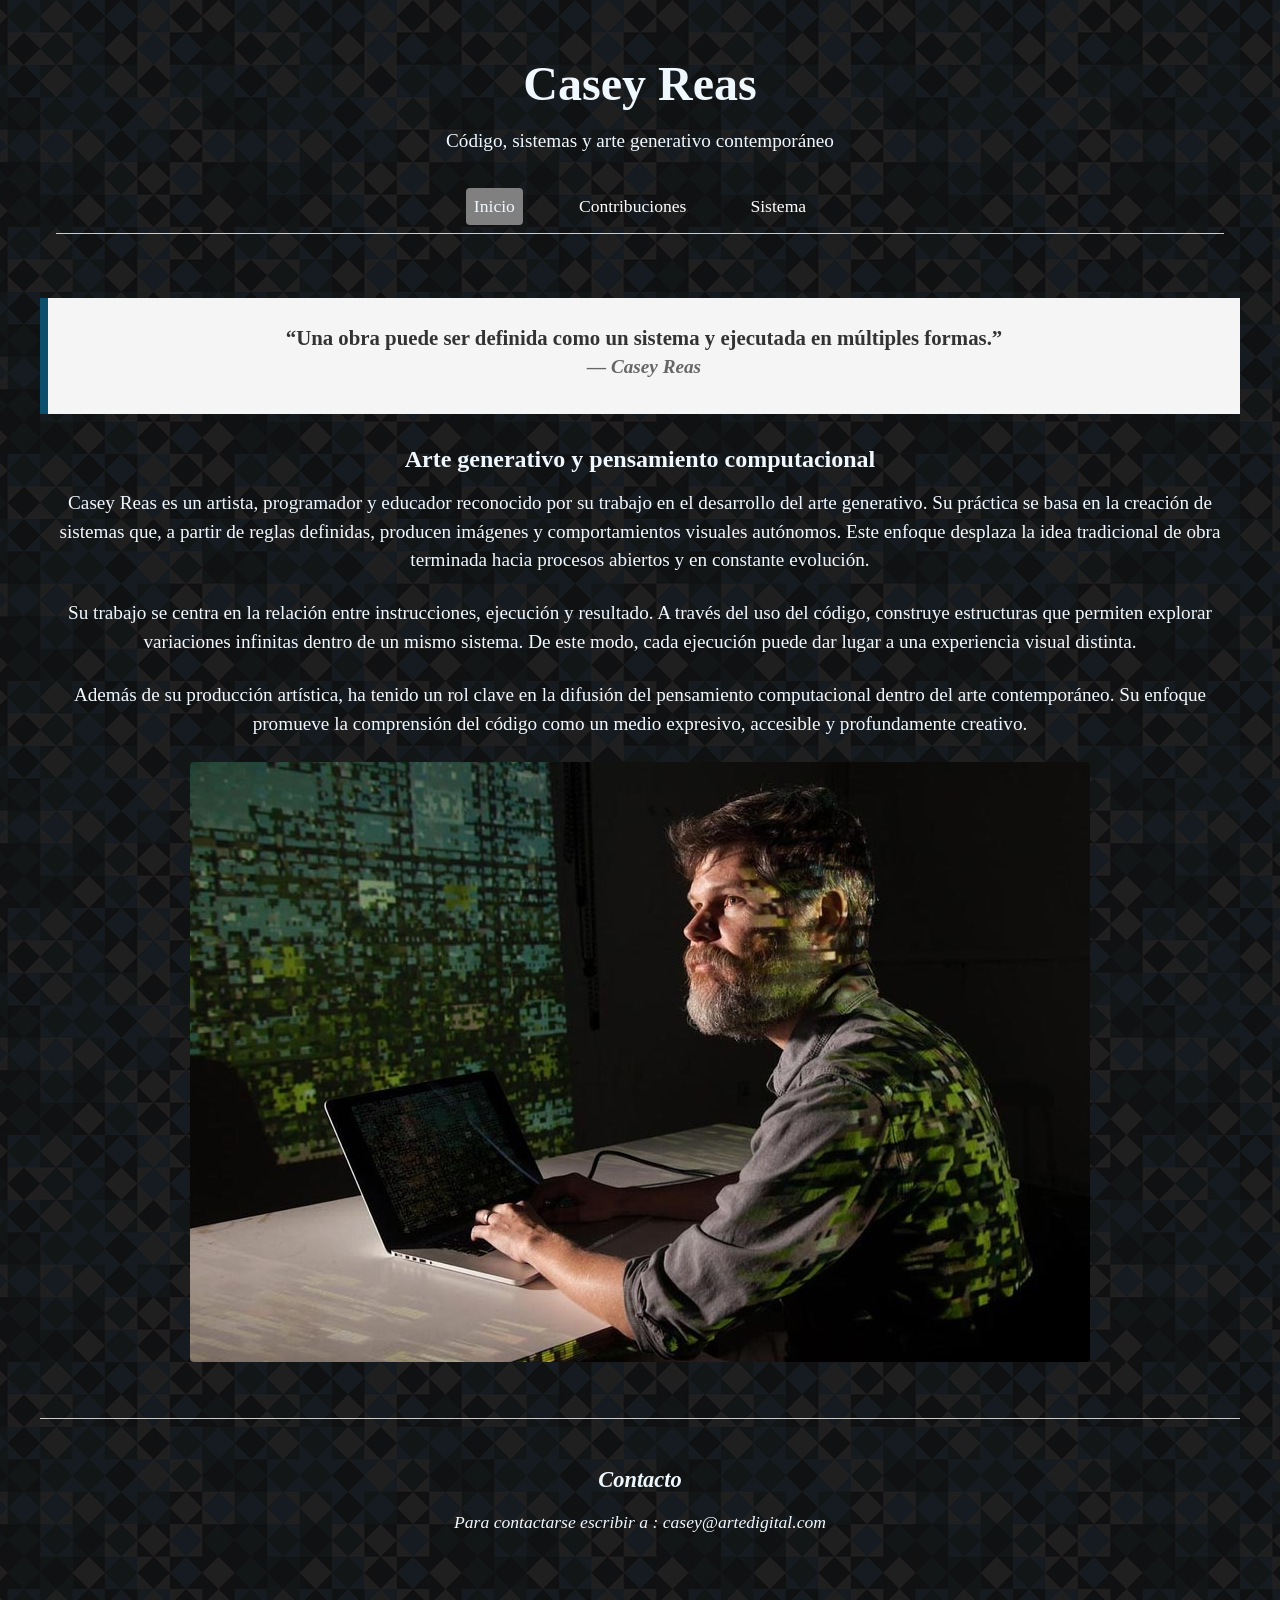
<file: index.html>
<!DOCTYPE html>
<html lang="es">
  <head>
    <meta charset="UTF-8" />
    <meta name="viewport" content="width=device-width, initial-scale=1.0" />
    <title>Casey Reas - Inicio</title>
    <link rel="stylesheet" href="css/estilos.css" />
    <link rel="preconnect" href="https://fonts.googleapis.com" />
    <link rel="preconnect" href="https://fonts.gstatic.com" crossorigin />
    <link
      href="https://fonts.googleapis.com/css2?family=Arvo:ital,wght@0,400;0,700;1,400;1,700&family=Barlow:ital,wght@0,100;0,200;0,300;0,400;0,500;0,600;0,700;0,800;0,900;1,100;1,200;1,300;1,400;1,500;1,600;1,700;1,800;1,900&display=swap"
      rel="stylesheet"
    />
  </head>
  <body>
    <div class="contenedor-principal">
      <header>
        <h1>Casey Reas</h1>
        <p>Código, sistemas y arte generativo contemporáneo</p>
        <nav>
          <ul>
            <li><a class="activo" href="index.html">Inicio</a></li>
            <li><a href="trabajos.html">Contribuciones</a></li>
            <li><a href="sistema.html">Sistema</a></li>
          </ul>
        </nav>
      </header>
      <main>
        <article>
        <blockquote>
          <p>
            <strong
              >“Una obra puede ser definida como un sistema y ejecutada en
              múltiples formas.”<br />
              <cite>— Casey Reas</cite></strong>
            </p>
        </blockquote>

        <h2>Arte generativo y pensamiento computacional</h2>
        <p>
          Casey Reas es un artista, programador y educador reconocido por su
          trabajo en el desarrollo del arte generativo. Su práctica se basa en
          la creación de sistemas que, a partir de reglas definidas, producen
          imágenes y comportamientos visuales autónomos. Este enfoque desplaza
          la idea tradicional de obra terminada hacia procesos abiertos y en
          constante evolución.
        </p>
        <p>
          Su trabajo se centra en la relación entre instrucciones, ejecución y
          resultado. A través del uso del código, construye estructuras que
          permiten explorar variaciones infinitas dentro de un mismo sistema. De
          este modo, cada ejecución puede dar lugar a una experiencia visual
          distinta.
        </p>

        <p>
          Además de su producción artística, ha tenido un rol clave en la
          difusión del pensamiento computacional dentro del arte contemporáneo.
          Su enfoque promueve la comprensión del código como un medio expresivo,
          accesible y profundamente creativo.
        </p>

        <img class="img-contenedor" src="img/reas-1.jpg"  alt="foto de Casey Reas"/>
        </article>
      </main>
      <footer>
        <address>
        <h3>Contacto</h3>
        <p class="texto-mail">Para contactarse escribir a : <a href="mailto:casey@artedigital.com"></a>casey@artedigital.com</p>
        </address>
      </footer>
    </div>
  </body>
</html>
</file>
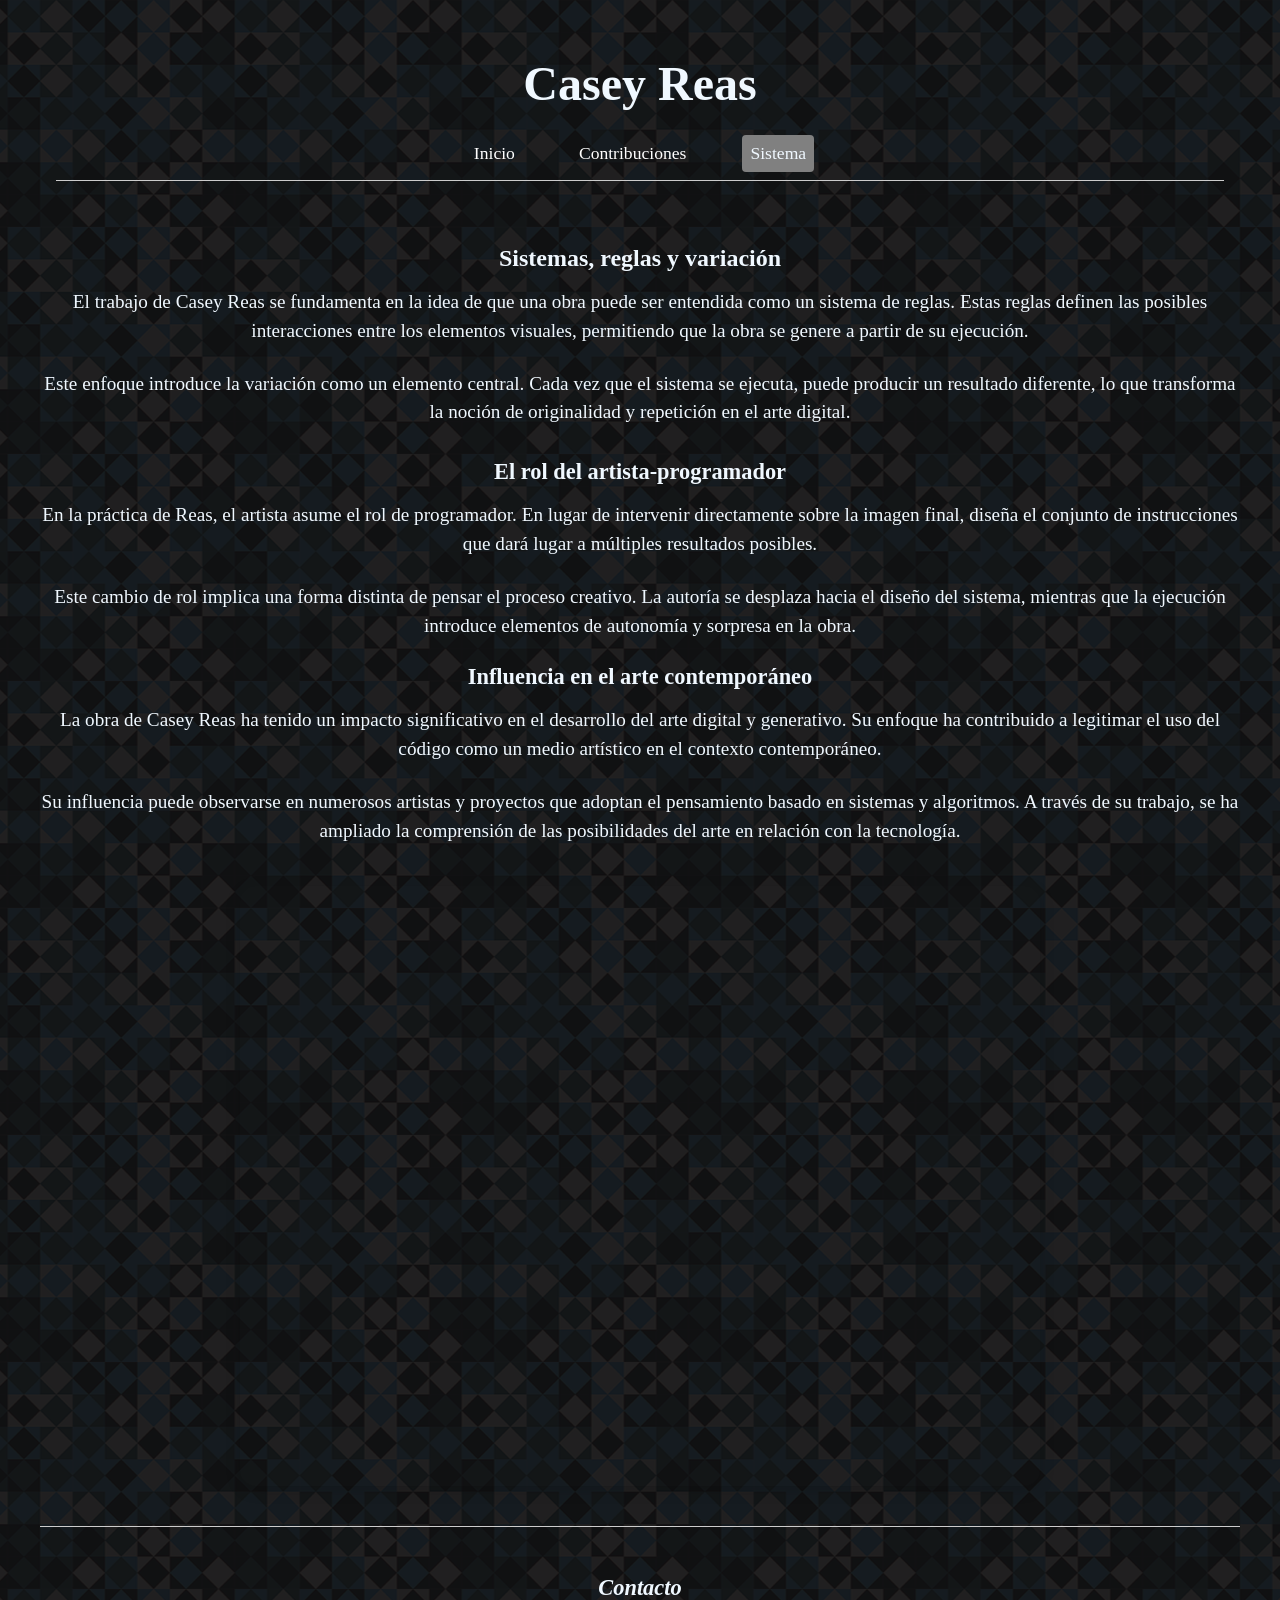
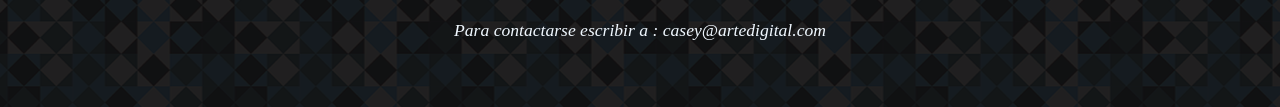
<file: sistema.html>
<!DOCTYPE html>
<html lang="es">
<head>
    <meta charset="UTF-8">
    <meta name="viewport" content="width=device-width, initial-scale=1.0">
    <title>Casey Reas - Trabajo</title>
    <link rel="stylesheet" href="css/estilos.css">
    <link rel="preconnect" href="https://fonts.googleapis.com">
<link rel="preconnect" href="https://fonts.gstatic.com" crossorigin>
<link href="https://fonts.googleapis.com/css2?family=Arvo:ital,wght@0,400;0,700;1,400;1,700&family=Barlow:ital,wght@0,100;0,200;0,300;0,400;0,500;0,600;0,700;0,800;0,900;1,100;1,200;1,300;1,400;1,500;1,600;1,700;1,800;1,900&display=swap" rel="stylesheet">
</head>
<body>
    <div class="contenedor-principal fondo">
        <header>
            <h1>Casey Reas</h1>
            <nav>
                <ul>
                    <li><a href="index.html">Inicio</a></li>
                    <li><a href="trabajos.html">Contribuciones</a></li>
                    <li><a class="activo" href="sistema.html">Sistema</a></li>
                </ul>
            </nav>
        </header>
        <main>
            <article>
            <h2>Sistemas, reglas y variación</h2>
            <p>El trabajo de Casey Reas se fundamenta en la idea de que una obra puede ser entendida como un sistema de reglas. Estas reglas definen las posibles interacciones entre los elementos visuales, permitiendo que la obra se genere a partir de su ejecución.</p>
            
            <p>Este enfoque introduce la variación como un elemento central. Cada vez que el sistema se ejecuta, puede producir un resultado diferente, lo que transforma la noción de originalidad y repetición en el arte digital.</p>

            <h3>El rol del artista-programador</h3>

            <p>En la práctica de Reas, el artista asume el rol de programador. En lugar de intervenir directamente sobre la imagen final, diseña el conjunto de instrucciones que dará lugar a múltiples resultados posibles.</p>        
            
            <p>Este cambio de rol implica una forma distinta de pensar el proceso creativo. La autoría se desplaza hacia el diseño del sistema, mientras que la ejecución introduce elementos de autonomía y sorpresa en la obra.</p>
            
            <h4>Influencia en el arte contemporáneo</h4>
            <p>La obra de Casey Reas ha tenido un impacto significativo en el desarrollo del arte digital y generativo. Su enfoque ha contribuido a legitimar el uso del código como un medio artístico en el contexto contemporáneo.</p>
            
        <p>Su influencia puede observarse en numerosos artistas y proyectos que adoptan el pensamiento basado en sistemas y algoritmos. A través de su trabajo, se ha ampliado la comprensión de las posibilidades del arte en relación con la tecnología.</p>
            
        <div class="video">
            <iframe width="1396" height="785" src="https://www.youtube.com/embed/_8DMEHxOLQE" title="How To Draw With Code | Casey Reas" frameborder="0" allow="accelerometer; autoplay; clipboard-write; encrypted-media; gyroscope; picture-in-picture; web-share" referrerpolicy="strict-origin-when-cross-origin" allowfullscreen></iframe>    
            </div>
            </article>
    </main>
            <footer>
        <address>
        <h3>Contacto</h3>
        <p class="texto-mail">Para contactarse escribir a : <a href="mailto:casey@artedigital.com"></a>casey@artedigital.com</p>
        </address>
        </footer>
        </div>
</body>
</html>
</file>
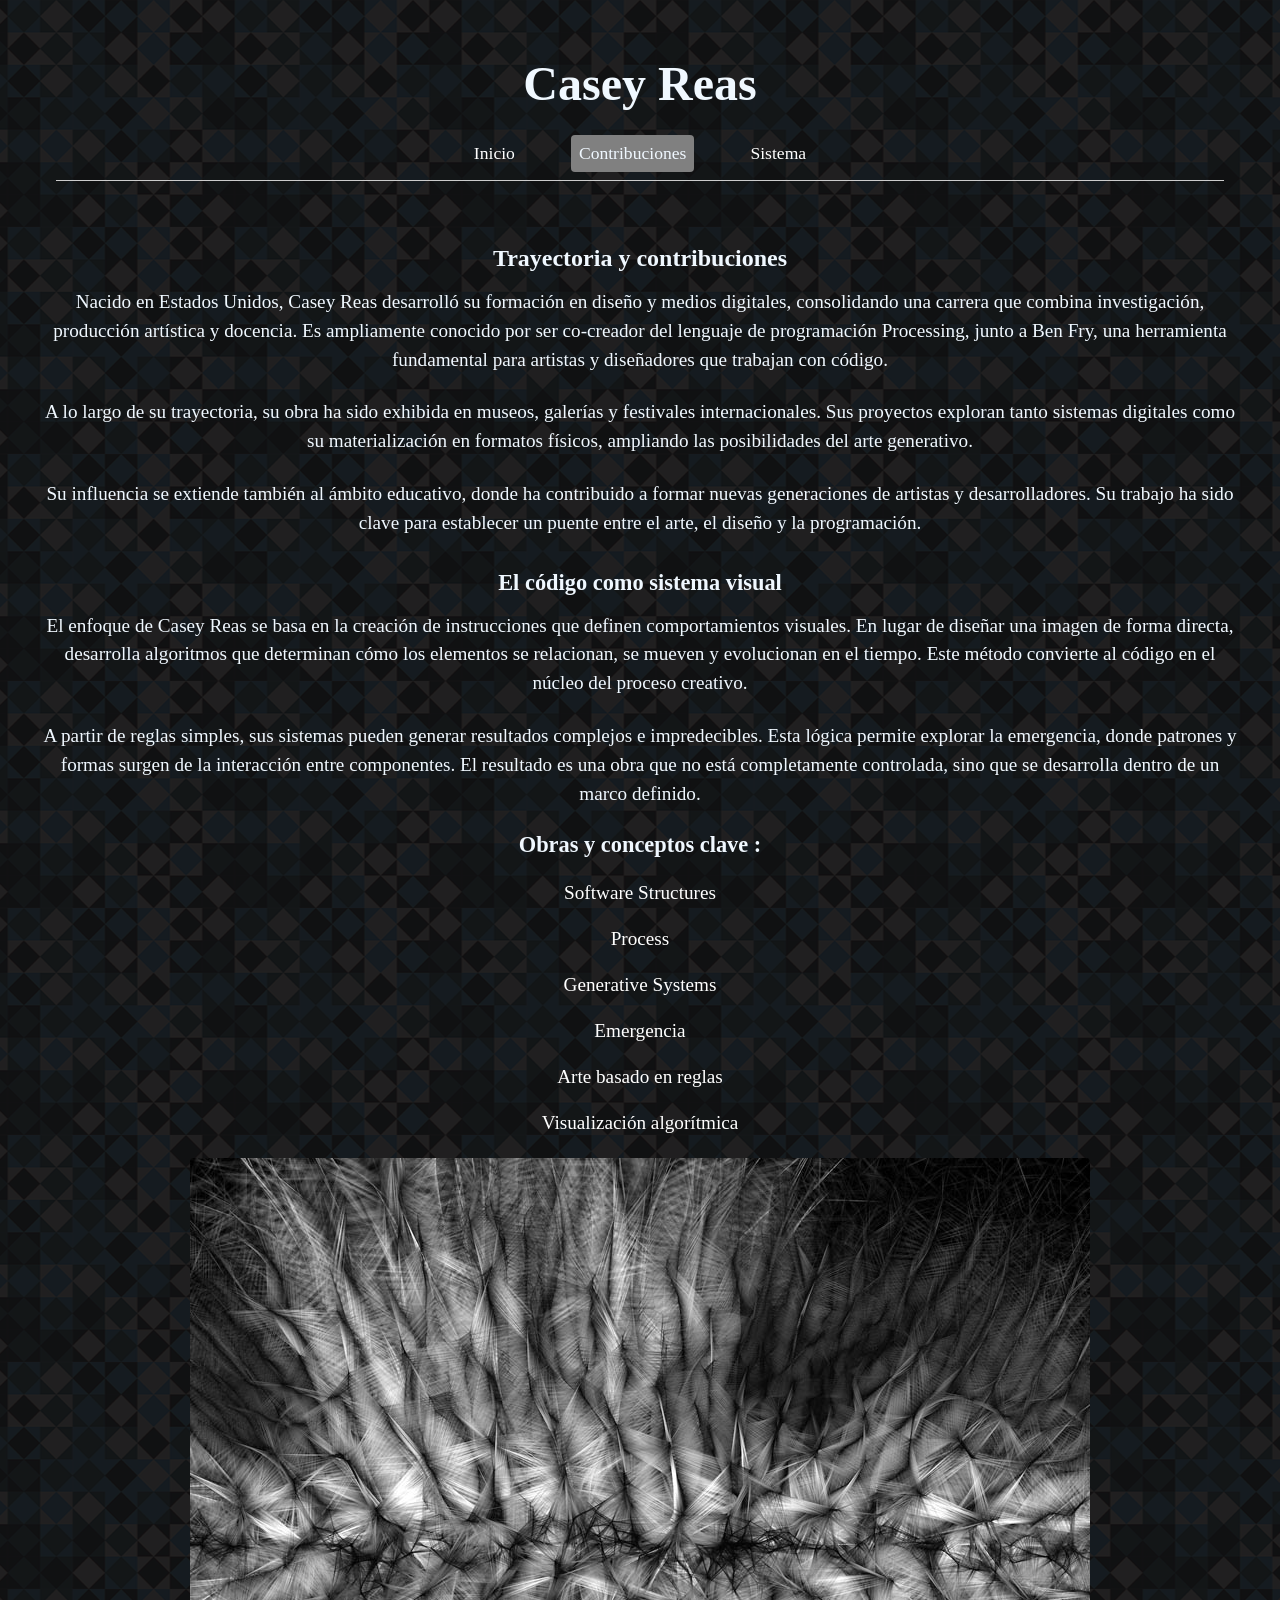
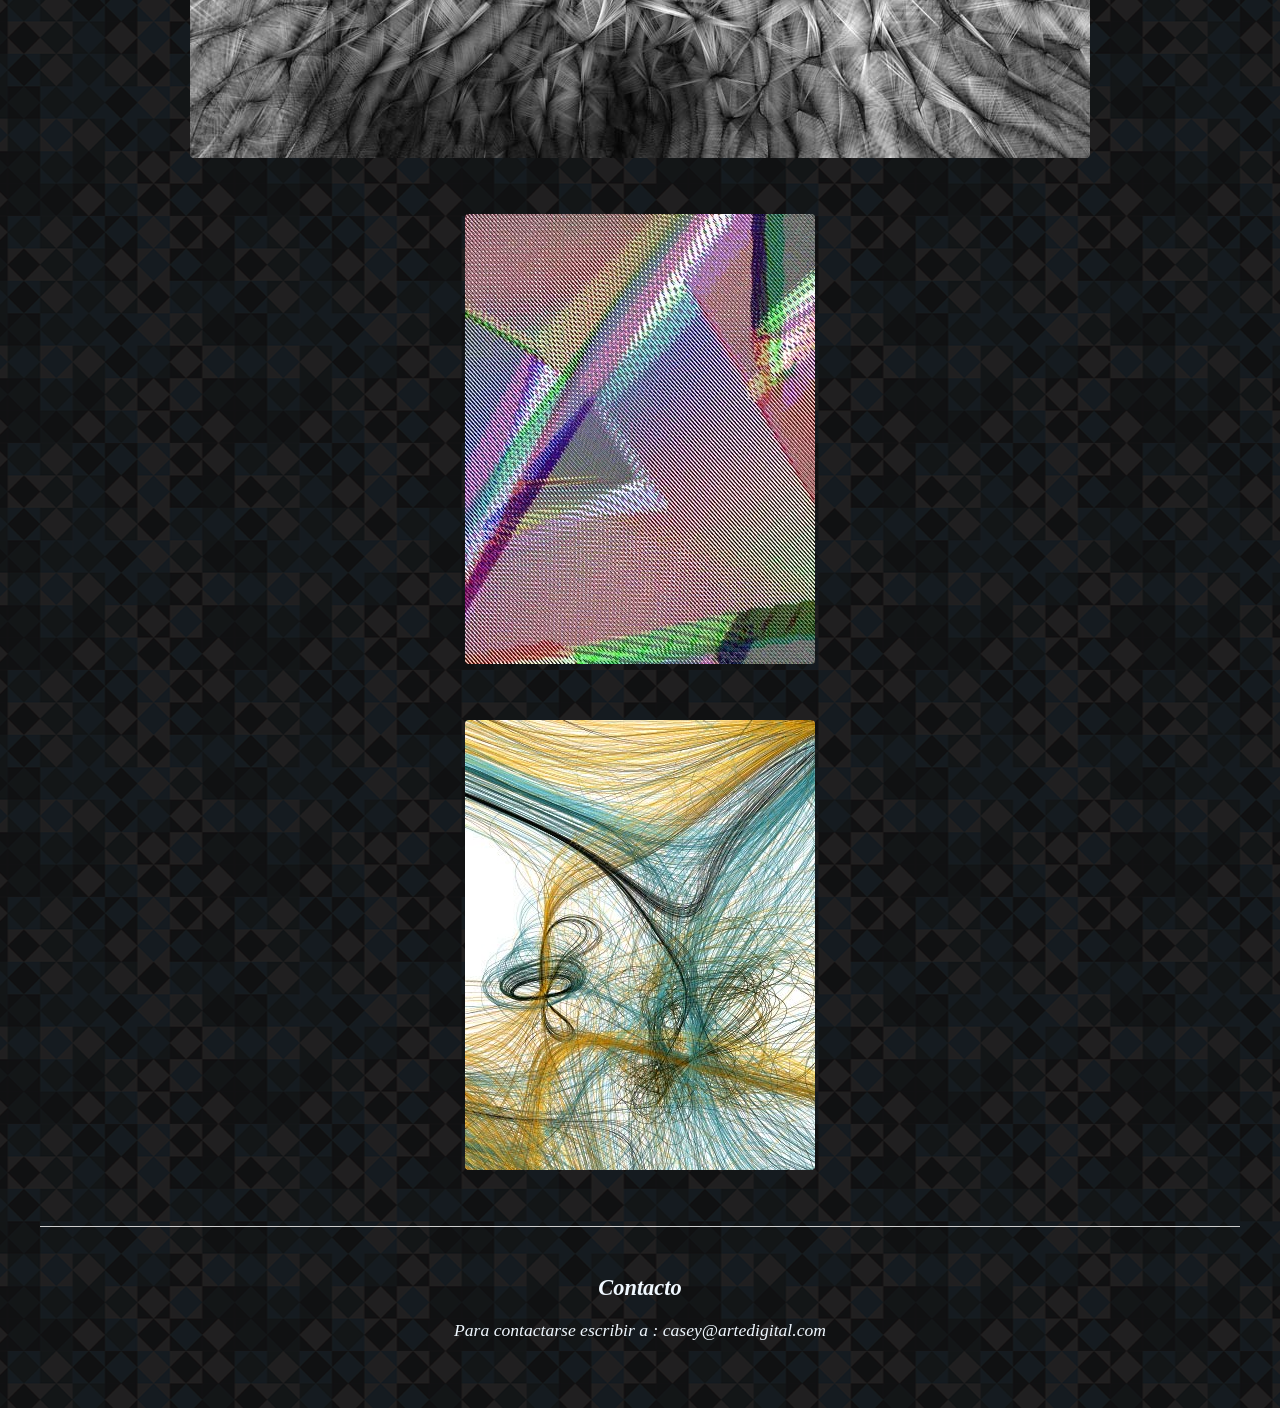
<file: trabajos.html>
<!DOCTYPE html>
<html lang="es">
<head>
    <meta charset="UTF-8">
    <meta name="viewport" content="width=device-width, initial-scale=1.0">
    <title>Casey Reas - Inicio</title>
    <link rel="stylesheet" href="css/estilos.css">
    <link rel="preconnect" href="https://fonts.googleapis.com">
<link rel="preconnect" href="https://fonts.gstatic.com" crossorigin>
<link href="https://fonts.googleapis.com/css2?family=Arvo:ital,wght@0,400;0,700;1,400;1,700&family=Barlow:ital,wght@0,100;0,200;0,300;0,400;0,500;0,600;0,700;0,800;0,900;1,100;1,200;1,300;1,400;1,500;1,600;1,700;1,800;1,900&display=swap" rel="stylesheet">
</head>
<body>
    <div class="contenedor-principal">
        <header>
            <h1>Casey Reas</h1>
            <nav>
                <ul>
                    <li><a href="index.html">Inicio</a></li>
                    <li><a class="activo" href="trabajos.html">Contribuciones</a></li>
                    <li><a href="sistema.html">Sistema</a></li>
                </ul>
            </nav>
        </header>
        <main>
            <article>
            <h2>Trayectoria y contribuciones</h2>
            <p>Nacido en Estados Unidos, Casey Reas desarrolló su formación en diseño y medios digitales, consolidando una carrera que combina investigación, producción artística y docencia. Es ampliamente conocido por ser co-creador del lenguaje de programación Processing, junto a Ben Fry, una herramienta fundamental para artistas y diseñadores que trabajan con código.</p>
            
            <p>A lo largo de su trayectoria, su obra ha sido exhibida en museos, galerías y festivales internacionales. Sus proyectos exploran tanto sistemas digitales como su materialización en formatos físicos, ampliando las posibilidades del arte generativo.</p>
            
            <p>Su influencia se extiende también al ámbito educativo, donde ha contribuido a formar nuevas generaciones de artistas y desarrolladores. Su trabajo ha sido clave para establecer un puente entre el arte, el diseño y la programación.</p>

            <section>
            <h3>El código como sistema visual</h3>

            <p>El enfoque de Casey Reas se basa en la creación de instrucciones que definen comportamientos visuales. En lugar de diseñar una imagen de forma directa, desarrolla algoritmos que determinan cómo los elementos se relacionan, se mueven y evolucionan en el tiempo. Este método convierte al código en el núcleo del proceso creativo.</p>

            <p>A partir de reglas simples, sus sistemas pueden generar resultados complejos e impredecibles. Esta lógica permite explorar la emergencia, donde patrones y formas surgen de la interacción entre componentes. El resultado es una obra que no está completamente controlada, sino que se desarrolla dentro de un marco definido.</p>

            <h4>Obras y conceptos clave :</h4>

            <ul class="aportes">
                <li class="obra">Software Structures</li>
                <li class="obra">Process</li>
                <li class="obra">Generative Systems</li>
                <li class="obra">Emergencia</li>
                <li class="obra">Arte basado en reglas</li>
                <li class="obra">Visualización algorítmica</li>
            </ul>
            </section>
            <img class="img-contenedor" src="img/reas-2.jpg" alt="foto de Casey Reas">
            <img class="img-contenedor" src="img/reas-3.jpg" alt="foto de Casey Reas">
            <img class="img-contenedor" src="img/reas-4.jpg" alt="foto de Casey Reas">
            </article>
        </main>
            <footer>
        <address>
        <h3>Contacto</h3>
        <p class="texto-mail">Para contactarse escribir a : <a href="mailto:casey@artedigital.com"></a>casey@artedigital.com</p>
        </address>
        </footer>
        </div>
</body>
</html>
</file>
<file: css/estilos.css>
* {
    margin: 0;
    padding: 0;
    box-sizing: border-box;
}

body {
    background-image: url(../img/fondo.png);
    background-position: center top;
    background-repeat: repeat;

    color: #111111;
}
.contenedor-principal {
    max-width: 100;
    width: 100%;

    background-color: rgba(18, 16, 16, 0.93);
    padding: 2.5rem;
    box-shadow: 0 0.25rem 1.25rem rgba(0, 0, 0, 0.3);
}

header {
    text-align: center;
    padding: 1rem;
    margin-bottom: 3rem;
}

header h1 {
    color: aliceblue;
    font-size: 3rem;
    margin-bottom: 1rem;
}
header p {
    font-size: 1.2rem;
}

nav {
    background-color: transparent;
    margin-top: 1rem;
    border-bottom: 0.0625rem solid #ccc;
}

nav ul {
    list-style: none;
    display: flex;
    justify-content: center;
    gap: 2rem;
    padding: 0;
}

nav li {
    margin: 0.5rem;
}

nav a {
    text-decoration: none;
    color: whitesmoke;
    font-size: 1.1rem;
    padding: 0.5rem;
    display: block;
    border-radius: 0.5rem;
}

nav a:link {
    color: white;
}

nav a.activo {
    color: aliceblue;
    background-color: grey;
    border-radius: 0.25rem;
}

nav a:hover {
    background-color: #ccc;
}

h2 {
    color: aliceblue;
    text-align: center;
    margin-bottom: 1rem;
}
h3 {
    color: aliceblue;
    font-size: 1.4rem;
    text-align: center;
    margin-bottom: 1rem;
    margin-top: 2rem;
}
h4 {
    color: aliceblue;
    font-size: 1.4rem;
    text-align: center;
    margin-bottom: 1rem;
}

p {
    color: aliceblue;
    text-align: center;
    font-size: 1.2rem;
    line-height: 1.5;
    margin-bottom: 1.5rem;
}
blockquote {
    background-color: whitesmoke;
    border-left: 0.5rem solid #0b4f6c;
    padding: 1.5rem;
    margin: 2rem 0;
}

blockquote p {
    font-size: 1.3rem;
    margin-bottom: 0.5rem;
    color: #333;
}

blockquote cite {
    font-size: 1.2rem;
    color: #666;
    display: block;
}

.aportes {
    list-style: none;
    color: white;
    text-align: center;
}

.obra {
    margin: 1.5rem;
    font-size: 1.2rem;
}

main img {
    display: block;
    max-width: 100%;
    height: auto;
    margin: 0 auto;
    margin-bottom: 3.5rem;
    border-radius: 0.25rem;
}

.video {
    max-width: 50rem;
    width: 100%;
    margin: 2.5rem auto;

    position: relative;
    padding-bottom: 50%;
    height: 0;
    overflow: hidden;
    border-radius: 1rem;
    box-shadow: 0rem 0.25rem 0.9rem rgba(0, 0, 0, 0.15);
}

.video iframe {
    position: absolute;
    top: 0;
    left: 0;
    width: 100%;
    height: 100%;
    border: none;
}

footer {
    text-align: center;
    padding-top: 1rem;
    border-top: 0.06rem solid #ccc;
    color: #777;
    font-size: 0.9rem;
}

.texto-mail {
    font-size: 1.1rem;
    color: aliceblue;
    margin-top: 1rem;
}
</file>
